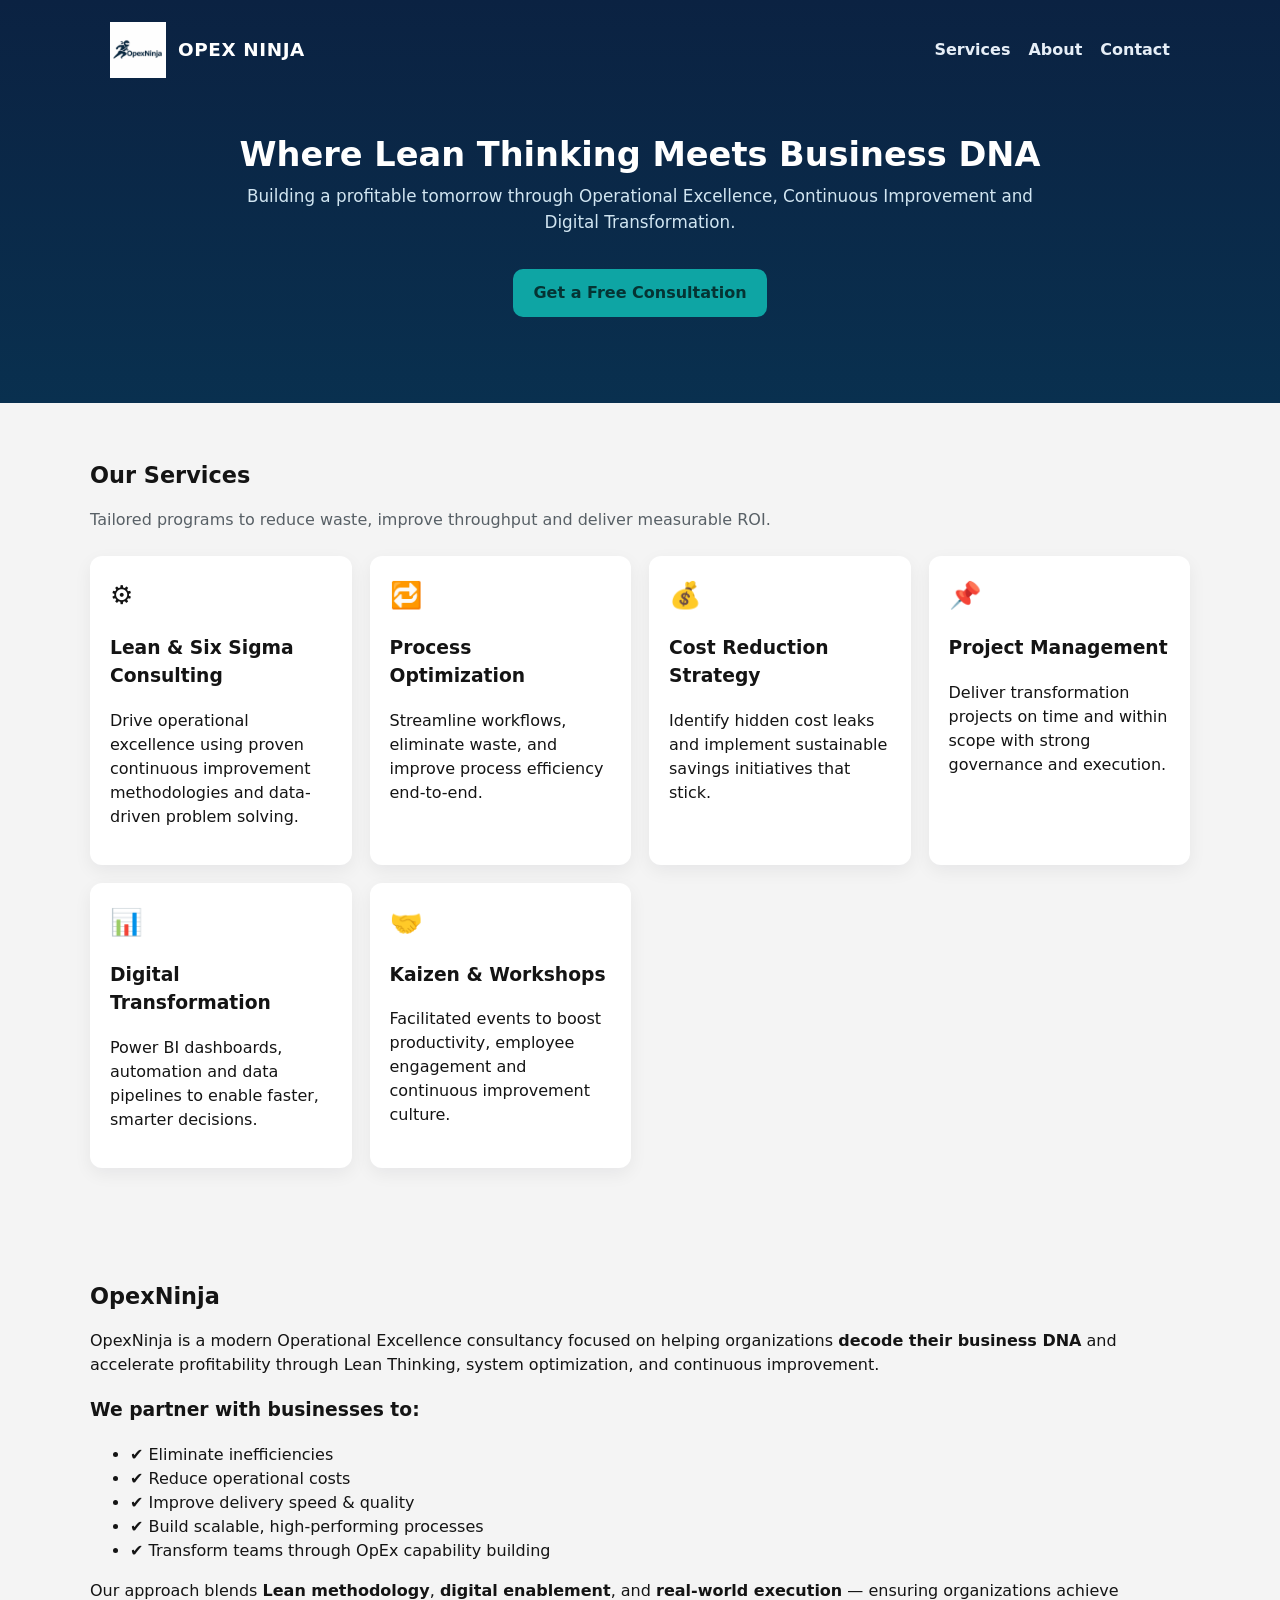
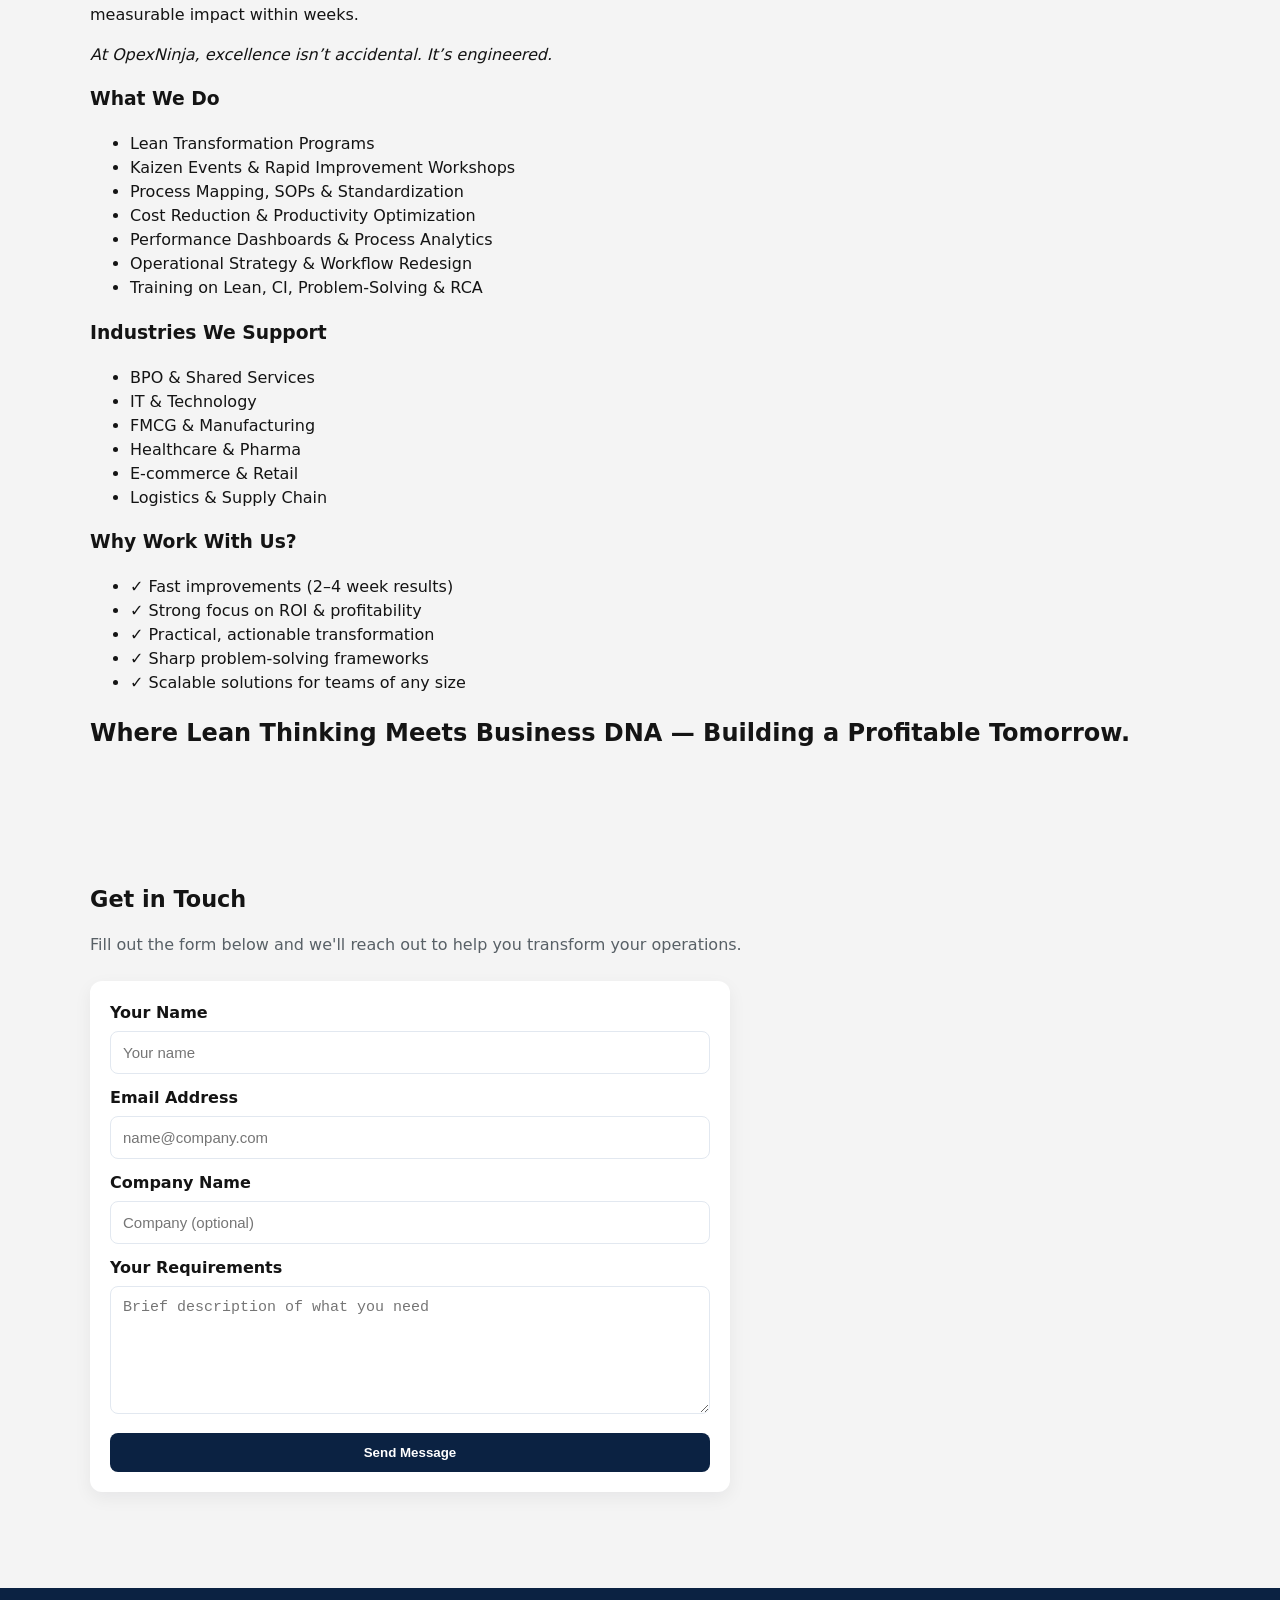
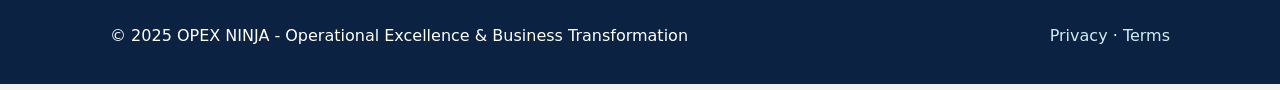
<file: index.html>
<!doctype html>
<html lang="en">
<head>
  <meta charset="utf-8" />
  <meta name="viewport" content="width=device-width,initial-scale=1" />
  <title>OPEX NINJA - Operational Excellence &amp; CI Services</title>
  <meta name="description" content="OPEX NINJA helps organizations achieve operational excellence through Lean, Six Sigma, digital transformation, and Kaizen facilitation." />
  <meta name="theme-color" content="#0b2242" />

  <!-- Open Graph -->
  <meta property="og:title" content="OPEX NINJA - Operational Excellence &amp; CI Services" />
  <meta property="og:description" content="Lean thinking meets your business DNA. Improve efficiency, reduce costs, and accelerate transformation." />
  <meta property="og:type" content="website" />
  <meta property="og:image" content="assets/og-image.png" />
  <meta property="og:url" content="https://your-domain-or-github-pages-url" />

  <!-- Twitter -->
  <meta name="twitter:card" content="summary_large_image" />

  <link rel="icon" href="logo.png" type="image/png" />

  <link rel="stylesheet" href="css_styles_Version1.css" />
  <script defer src="js_main_Version1.js"></script>

  <!-- JSON-LD structured data -->
  <script type="application/ld+json">
  {
    "@context": "https://schema.org",
    "@type": "ProfessionalService",
    "name": "OPEX NINJA",
    "description": "Operational excellence, Lean & Six Sigma consulting, process optimization, digital transformation and Kaizen facilitation.",
    "url": "https://your-domain-or-github-pages-url",
    "logo": "https://your-domain-or-github-pages-url/logo.png",
    "sameAs": []
  }
  </script>
</head>
<body>
  <header class="site-header" role="banner">
    <div class="container header-inner">
      <a class="brand" href="/" aria-label="OPEX NINJA homepage">
        <img src="logo.png" alt="OPEX NINJA logo" class="logo" />
        <span class="brand-text">OPEX NINJA</span>
      </a>

      <nav class="main-nav" role="navigation" aria-label="Main navigation">
        <button class="nav-toggle" aria-expanded="false" aria-controls="nav-list" aria-label="Toggle navigation">&#9776;</button>
        <ul id="nav-list" class="nav-list">
          <li><a href="#services">Services</a></li>
          <li><a href="#about">About</a></li>
          <li><a href="#contact">Contact</a></li>
        </ul>
      </nav>
    </div>

    <div class="hero container">
      <h1>Where Lean Thinking Meets Business DNA</h1>
      <p class="lead">Building a profitable tomorrow through Operational Excellence, Continuous Improvement and Digital Transformation.</p>
      <p><a class="cta" href="#contact">Get a Free Consultation</a></p>
    </div>
  </header>

  <main>
    <section id="services" class="section container">
      <h2 class="section-title">Our Services</h2>
      <p class="section-sub">Tailored programs to reduce waste, improve throughput and deliver measurable ROI.</p>

      <div class="services-grid" role="list">
        <article class="card" role="listitem" aria-labelledby="s1">
          <div class="card-icon" aria-hidden="true">&#9881;</div>
          <h3 id="s1">Lean &amp; Six Sigma Consulting</h3>
          <p>Drive operational excellence using proven continuous improvement methodologies and data-driven problem solving.</p>
        </article>

        <article class="card" role="listitem" aria-labelledby="s2">
          <div class="card-icon" aria-hidden="true">&#128257;</div>
          <h3 id="s2">Process Optimization</h3>
          <p>Streamline workflows, eliminate waste, and improve process efficiency end-to-end.</p>
        </article>

        <article class="card" role="listitem" aria-labelledby="s3">
          <div class="card-icon" aria-hidden="true">&#128176;</div>
          <h3 id="s3">Cost Reduction Strategy</h3>
          <p>Identify hidden cost leaks and implement sustainable savings initiatives that stick.</p>
        </article>

        <article class="card" role="listitem" aria-labelledby="s4">
          <div class="card-icon" aria-hidden="true">&#128204;</div>
          <h3 id="s4">Project Management</h3>
          <p>Deliver transformation projects on time and within scope with strong governance and execution.</p>
        </article>

        <article class="card" role="listitem" aria-labelledby="s5">
          <div class="card-icon" aria-hidden="true">&#128202;</div>
          <h3 id="s5">Digital Transformation</h3>
          <p>Power BI dashboards, automation and data pipelines to enable faster, smarter decisions.</p>
        </article>

        <article class="card" role="listitem" aria-labelledby="s6">
          <div class="card-icon" aria-hidden="true">&#129309;</div>
          <h3 id="s6">Kaizen &amp; Workshops</h3>
          <p>Facilitated events to boost productivity, employee engagement and continuous improvement culture.</p>
        </article>
      </div>
    </section>


     <section id="services" class="section container">
   <h2 class="section-title"> OpexNinja </h2>
    <p>
        OpexNinja is a modern Operational Excellence consultancy focused on helping organizations 
        <strong>decode their business DNA</strong> and accelerate profitability through Lean Thinking, 
        system optimization, and continuous improvement.
    </p>

    <h3>We partner with businesses to:</h3>
    <ul>
        <li>✔ Eliminate inefficiencies</li>
        <li>✔ Reduce operational costs</li>
        <li>✔ Improve delivery speed &amp; quality</li>
        <li>✔ Build scalable, high-performing processes</li>
        <li>✔ Transform teams through OpEx capability building</li>
    </ul>

    <p>
        Our approach blends <strong>Lean methodology</strong>, <strong>digital enablement</strong>, and 
        <strong>real-world execution</strong> — ensuring organizations achieve measurable impact within weeks.
    </p>

    <p><em>At OpexNinja, excellence isn’t accidental. It’s engineered.</em></p>

    <h3>What We Do</h3>
    <ul>
        <li>Lean Transformation Programs</li>
        <li>Kaizen Events &amp; Rapid Improvement Workshops</li>
        <li>Process Mapping, SOPs &amp; Standardization</li>
        <li>Cost Reduction &amp; Productivity Optimization</li>
        <li>Performance Dashboards &amp; Process Analytics</li>
        <li>Operational Strategy &amp; Workflow Redesign</li>
        <li>Training on Lean, CI, Problem-Solving &amp; RCA</li>
    </ul>

    <h3>Industries We Support</h3>
    <ul>
        <li>BPO &amp; Shared Services</li>
        <li>IT &amp; Technology</li>
        <li>FMCG &amp; Manufacturing</li>
        <li>Healthcare &amp; Pharma</li>
        <li>E-commerce &amp; Retail</li>
        <li>Logistics &amp; Supply Chain</li>
    </ul>

    <h3>Why Work With Us?</h3>
    <ul>
        <li>✓ Fast improvements (2–4 week results)</li>
        <li>✓ Strong focus on ROI &amp; profitability</li>
        <li>✓ Practical, actionable transformation</li>
        <li>✓ Sharp problem-solving frameworks</li>
        <li>✓ Scalable solutions for teams of any size</li>
    </ul>

    <h2 class="tagline">
        Where Lean Thinking Meets Business DNA — Building a Profitable Tomorrow.
    </h2>

    </section>

    <section id="contact" class="section container">
      <h2 class="section-title">Get in Touch</h2>
      <p class="section-sub">Fill out the form below and we'll reach out to help you transform your operations.</p>



      <form id="contact-form" class="lead-form" method="POST" action="https://formspree.io/f/mdkyjepn">
        <label for="name">Your Name</label>
        <input id="name" name="name" type="text" placeholder="Your name" required />
        <label for="email">Email Address</label>
        <input id="email" name="_replyto" type="email" placeholder="name@company.com" required />
        <label for="company">Company Name</label>
        <input id="company" name="company" type="text" placeholder="Company (optional)" />
        <label for="message">Your Requirements</label>
        <textarea id="message" name="message" rows="6" placeholder="Brief description of what you need"></textarea>

        <!-- Honeypot to reduce spam -->
        <input type="text" name="_gotcha" style="display:none" />

         <button id="submit-btn" type="submit">Send Message</button>

        <div id="form-status" role="status" aria-live="polite" class="form-status" hidden></div>
      </form>

    </section>

  </main>

  <footer class="site-footer" role="contentinfo">
    <div class="container footer-inner">
      <p>&copy; 2025 OPEX NINJA - Operational Excellence &amp; Business Transformation</p>
      <p class="footer-links">
        <a href="#privacy">Privacy</a> &middot; <a href="#terms">Terms</a>
      </p>
    </div>
  </footer>
</body>
</html>
</file>
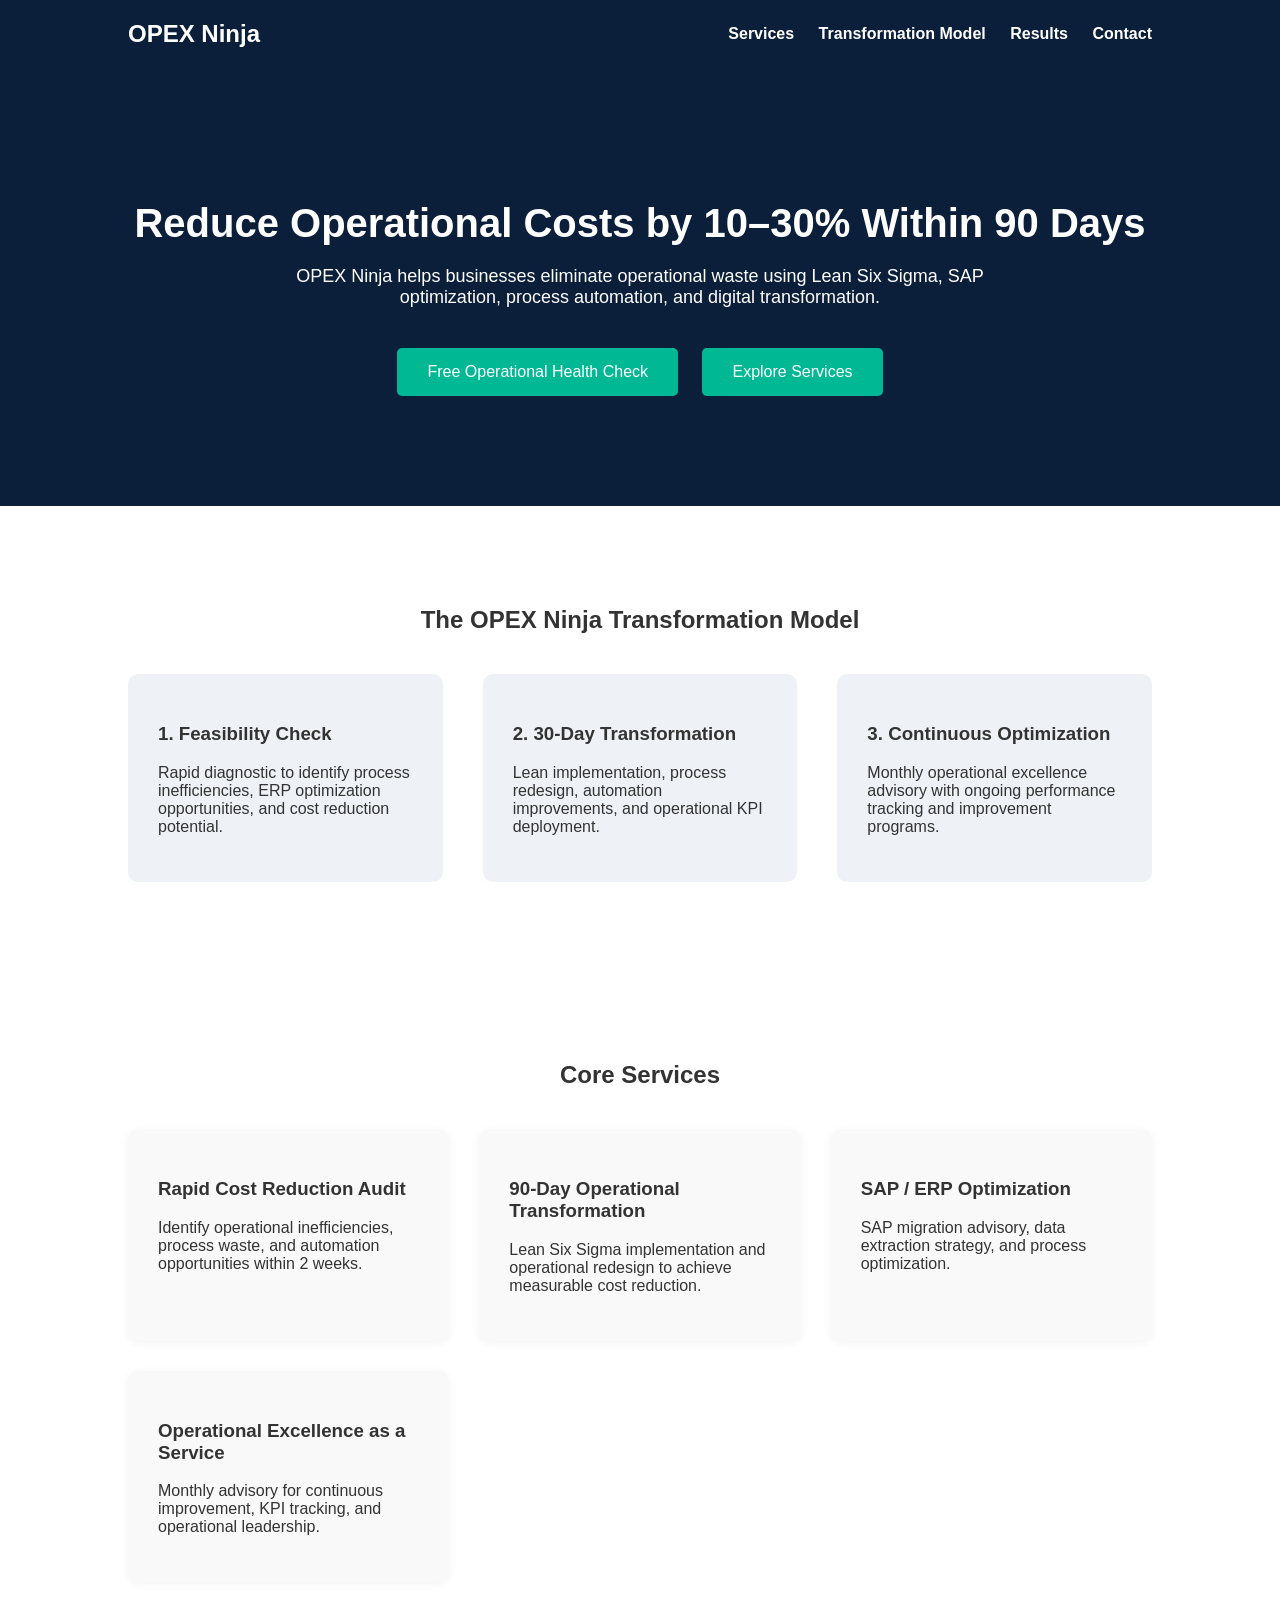
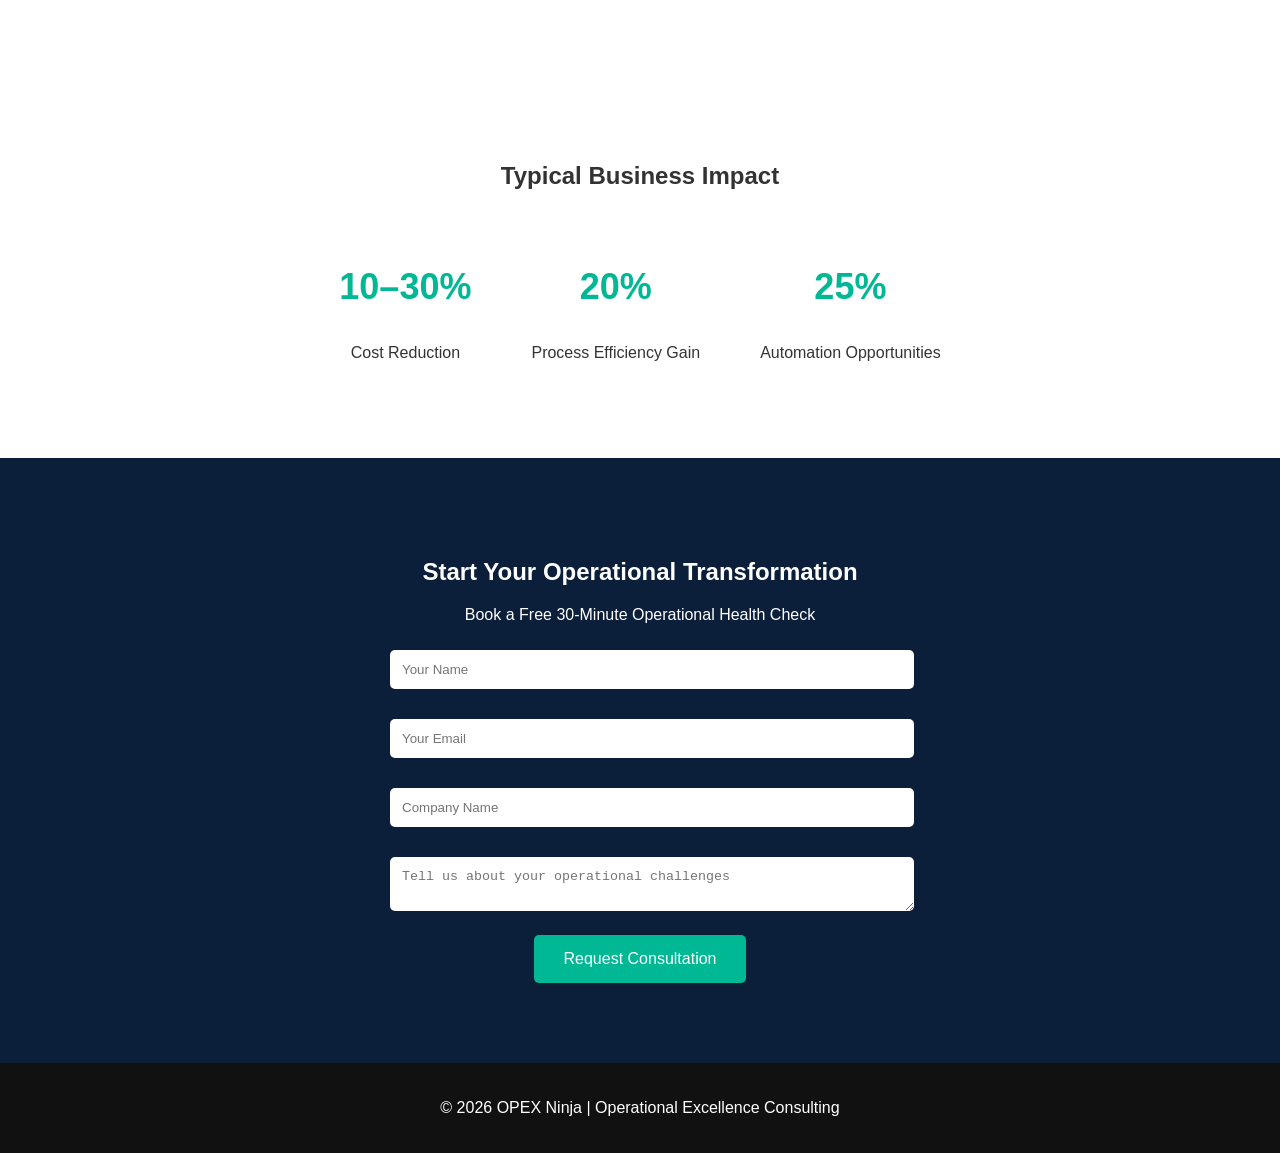
<file: preview.html>
<!DOCTYPE html>
<html lang="en">
<head>
<meta charset="UTF-8">
<meta name="viewport" content="width=device-width, initial-scale=1.0">
<title>OPEX Ninja | Operational Excellence Consulting</title>

<style>

body{
font-family: Arial, sans-serif;
margin:0;
background:#f4f6f9;
color:#333;
}

header{
background:#0b1f3a;
color:white;
padding:20px 10%;
display:flex;
justify-content:space-between;
align-items:center;
}

header h1{
margin:0;
font-size:24px;
}

nav a{
color:white;
margin-left:20px;
text-decoration:none;
font-weight:bold;
}

.hero{
background:#0b1f3a;
color:white;
padding:100px 10%;
text-align:center;
}

.hero h2{
font-size:40px;
margin-bottom:20px;
}

.hero p{
font-size:18px;
max-width:700px;
margin:auto;
}

.cta{
margin-top:30px;
}

.cta button{
padding:15px 30px;
font-size:16px;
margin:10px;
border:none;
background:#00b894;
color:white;
cursor:pointer;
border-radius:5px;
}

.section{
padding:80px 10%;
background:white;
}

.section h2{
text-align:center;
margin-bottom:40px;
}

.services{
display:grid;
grid-template-columns:repeat(auto-fit,minmax(250px,1fr));
gap:30px;
}

.card{
background:#f9f9f9;
padding:30px;
border-radius:10px;
box-shadow:0 2px 10px rgba(0,0,0,0.05);
}

.model{
display:flex;
flex-wrap:wrap;
gap:40px;
justify-content:center;
}

.step{
flex:1;
min-width:250px;
background:#eef2f7;
padding:30px;
border-radius:10px;
}

.results{
display:flex;
justify-content:center;
gap:60px;
flex-wrap:wrap;
}

.metric{
text-align:center;
}

.metric h3{
font-size:36px;
color:#00b894;
}

.contact{
background:#0b1f3a;
color:white;
padding:80px 10%;
text-align:center;
}

input, textarea{
width:100%;
padding:12px;
margin-top:10px;
margin-bottom:20px;
border-radius:5px;
border:none;
}

form{
max-width:500px;
margin:auto;
}

button.submit{
background:#00b894;
padding:15px 30px;
border:none;
color:white;
font-size:16px;
cursor:pointer;
border-radius:5px;
}

footer{
text-align:center;
padding:20px;
background:#111;
color:white;
}

</style>
</head>

<body>

<header>
<h1>OPEX Ninja</h1>
<nav>
<a href="#services">Services</a>
<a href="#model">Transformation Model</a>
<a href="#results">Results</a>
<a href="#contact">Contact</a>
</nav>
</header>

<section class="hero">

<h2>Reduce Operational Costs by 10–30% Within 90 Days</h2>

<p>
OPEX Ninja helps businesses eliminate operational waste using Lean Six Sigma, SAP optimization, process automation, and digital transformation.
</p>

<div class="cta">
<button onclick="location.href='#contact'">Free Operational Health Check</button>
<button onclick="location.href='#services'">Explore Services</button>
</div>

</section>

<section id="model" class="section">

<h2>The OPEX Ninja Transformation Model</h2>

<div class="model">

<div class="step">
<h3>1. Feasibility Check</h3>
<p>
Rapid diagnostic to identify process inefficiencies, ERP optimization opportunities, and cost reduction potential.
</p>
</div>

<div class="step">
<h3>2. 30-Day Transformation</h3>
<p>
Lean implementation, process redesign, automation improvements, and operational KPI deployment.
</p>
</div>

<div class="step">
<h3>3. Continuous Optimization</h3>
<p>
Monthly operational excellence advisory with ongoing performance tracking and improvement programs.
</p>
</div>

</div>

</section>

<section id="services" class="section">

<h2>Core Services</h2>

<div class="services">

<div class="card">
<h3>Rapid Cost Reduction Audit</h3>
<p>
Identify operational inefficiencies, process waste, and automation opportunities within 2 weeks.
</p>
</div>

<div class="card">
<h3>90-Day Operational Transformation</h3>
<p>
Lean Six Sigma implementation and operational redesign to achieve measurable cost reduction.
</p>
</div>

<div class="card">
<h3>SAP / ERP Optimization</h3>
<p>
SAP migration advisory, data extraction strategy, and process optimization.
</p>
</div>

<div class="card">
<h3>Operational Excellence as a Service</h3>
<p>
Monthly advisory for continuous improvement, KPI tracking, and operational leadership.
</p>
</div>

</div>

</section>

<section id="results" class="section">

<h2>Typical Business Impact</h2>

<div class="results">

<div class="metric">
<h3>10–30%</h3>
<p>Cost Reduction</p>
</div>

<div class="metric">
<h3>20%</h3>
<p>Process Efficiency Gain</p>
</div>

<div class="metric">
<h3>25%</h3>
<p>Automation Opportunities</p>
</div>

</div>

</section>

<section id="contact" class="contact">

<h2>Start Your Operational Transformation</h2>

<p>Book a Free 30-Minute Operational Health Check</p>

<form>

<input type="text" placeholder="Your Name" required>

<input type="email" placeholder="Your Email" required>

<input type="text" placeholder="Company Name">

<textarea placeholder="Tell us about your operational challenges"></textarea>

<button class="submit">Request Consultation</button>

</form>

</section>

<footer>

<p>© 2026 OPEX Ninja | Operational Excellence Consulting</p>

</footer>

</body>
</html>
</file>
<file: css_styles_Version1.css>
:root{
  --brand:#0b2242;
  --accent:#0ea5a4;
  --bg:#f4f4f4;
  --card-bg:#ffffff;
  --text:#141414;
  --muted:#586066;
  --radius:12px;
  --container-width:1100px;
}

*{box-sizing:border-box}
html,body{height:100%}
body{
  margin:0;
  font-family:Inter, system-ui, -apple-system, "Segoe UI", Roboto, "Helvetica Neue", Arial;
  background:var(--bg);
  color:var(--text);
  -webkit-font-smoothing:antialiased;
  -moz-osx-font-smoothing:grayscale;
  line-height:1.5;
}

/* Layout */
.container{max-width:var(--container-width);margin:0 auto;padding:0 20px}
.site-header{background:linear-gradient(180deg,var(--brand),#09304f);color:#fff;padding:22px 0}
.header-inner{display:flex;align-items:center;justify-content:space-between;gap:16px}
.brand{display:flex;align-items:center;gap:12px;text-decoration:none;color:inherit}
.logo{width:56px;height:56px}
.brand-text{font-weight:700;font-size:1.15rem;letter-spacing:0.6px}

/* Nav */
.main-nav{position:relative}
.nav-list{list-style:none;margin:0;padding:0;display:flex;gap:18px}
.nav-list a{color:#e6eef7;text-decoration:none;font-weight:600}
.nav-toggle{display:none;background:transparent;border:0;color:#fff;font-size:20px}

/* Hero */
.hero{padding:48px 0;text-align:center}
.hero h1{font-size:2.1rem;margin:4px 0}
.lead{color:#d1e5f1;font-size:1.05rem;max-width:800px;margin:0 auto}
.cta{display:inline-block;margin-top:18px;background:var(--accent);color:#053333;padding:12px 20px;border-radius:10px;text-decoration:none;font-weight:700}

/* Sections */
.section{padding:56px 0}
.section.alt{background:#fff}
.section-title{font-size:1.4rem;margin:0 0 8px}
.section-sub{color:var(--muted);margin-bottom:24px}

/* Services grid */
.services-grid{display:grid;grid-template-columns:repeat(auto-fit,minmax(240px,1fr));gap:18px}
.card{background:var(--card-bg);padding:20px;border-radius:var(--radius);box-shadow:0 6px 18px rgba(12,20,30,0.06);text-align:left;transition:transform .18s ease,box-shadow .18s ease}
.card:hover{transform:translateY(-6px);box-shadow:0 12px 28px rgba(12,20,30,0.10)}
.card-icon{font-size:26px;margin-bottom:10px}

/* About list */
.about-list{margin:12px 0 0;padding-left:18px;color:var(--cardbg)}

/* Form */
.lead-form{background:var(--card-bg);padding:20px;border-radius:var(--radius);box-shadow:0 6px 18px rgba(12,20,30,0.06);max-width:640px;margin-top:12px}
.lead-form label{display:block;margin-bottom:6px;font-weight:600}
.lead-form input, .lead-form textarea{
  width:100%;padding:12px;border:1px solid #e2e8f0;border-radius:8px;margin-bottom:12px;font-size:15px
}
.lead-form button{display:inline-block;background:var(--brand);color:#fff;border:none;padding:12px 18px;border-radius:8px;font-weight:700;cursor:pointer;width:100%}
.form-status{margin-top:12px;color:var(--muted)}

/* Footer */
.site-footer{background:var(--brand);color:#fff;padding:20px 0;margin-top:40px}
.footer-inner{display:flex;align-items:center;justify-content:space-between;gap:16px}
.footer-links a{color:#cfeef0;text-decoration:none}

/* Responsive */
@media (max-width:800px){
  .header-inner{flex-direction:row}
  .nav-toggle{display:inline-block}
  .nav-list{position:absolute;right:20px;top:58px;flex-direction:column;background:rgba(255,255,255,0.04);padding:12px;border-radius:8px;display:none}
  .nav-list a{color:#fff}
  .nav-list.show{display:flex}
  .hero h1{font-size:1.6rem}
  .footer-inner{flex-direction:column;align-items:flex-start}
}
</file>
